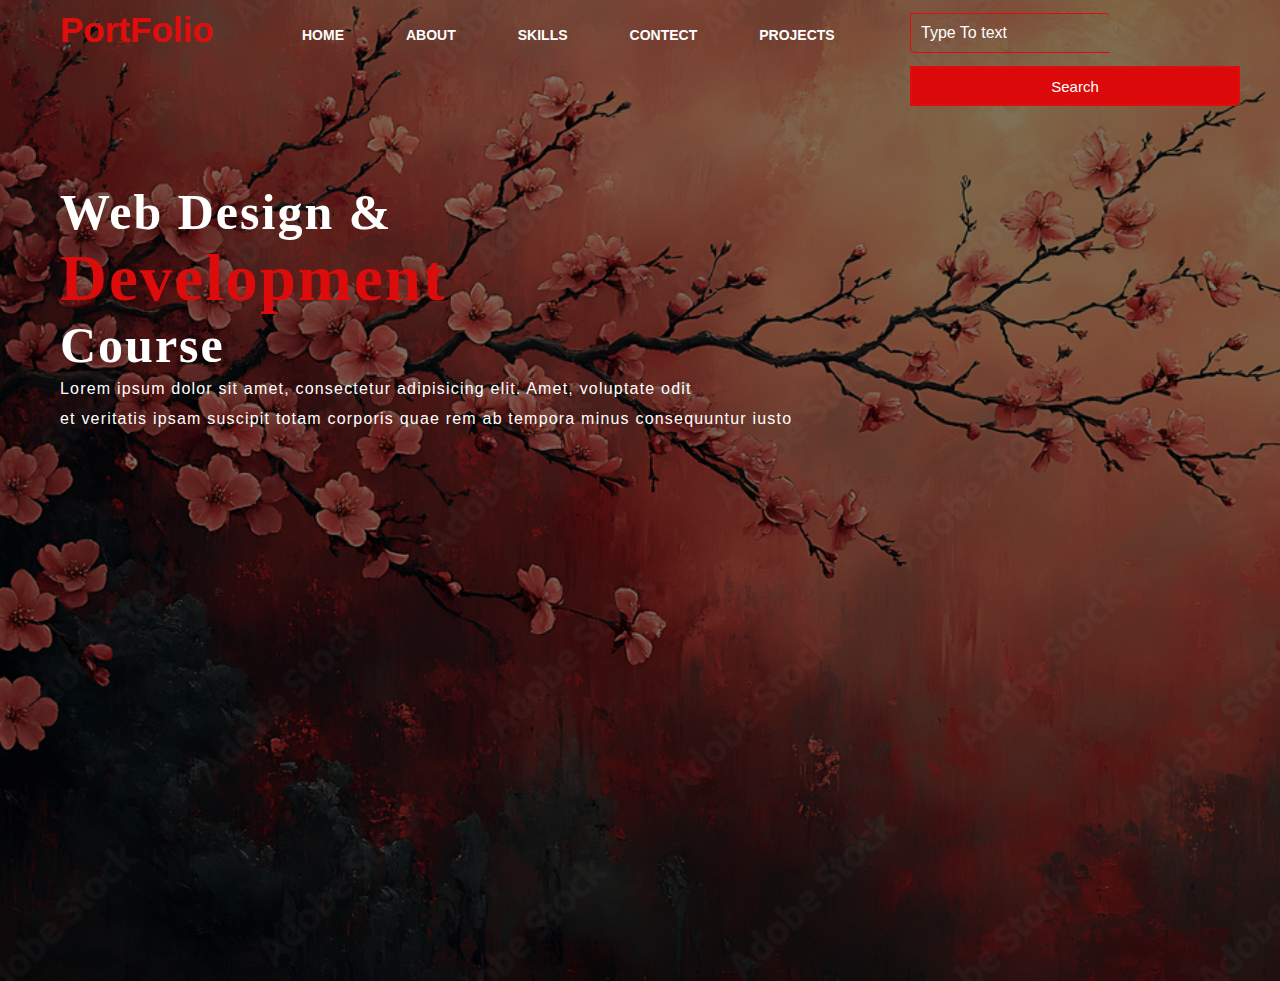
<file: docs/home.html>
<!DOCTYPE html>
<html lan="en">
    <head>
        <title>Webpage Design</title>
        <link rel="stylesheet" href="style.css">
        
    </head>
    <body>
        <div class="main">
            <div class="navbar">
                <div class="icon">
                    <h2 class="logo">PortFolio</h2>
                </div>

                <div class="menu">
                    <u1>
                        <li><a href="home.html">HOME</a></li>
                        <li><a href="about.html">ABOUT</a></li>
                        <li><a href="skills.html">SKILLS</a></li>
                        <li><a href="contect.html">CONTECT</a></li>
                        <li><a href="projects.html">PROJECTS</a></li>
                    </u1>
                </div>

                <div class="search">
                    <input class="srch" type="search" name="" placeholder="Type To text">
                    <a href="a"> <button class="btn">Search</button></a>
                </div>
            </div>

            <div class="content">
                <h1>Web Design & <br><span>Development</span> <br>Course</h1>
                <p class="per">Lorem ipsum dolor sit amet, consectetur adipisicing elit. Amet, voluptate odit 
                    <br> et veritatis ipsam suscipit totam corporis quae rem ab tempora minus consequuntur iusto 
                    <br></p>
</file>
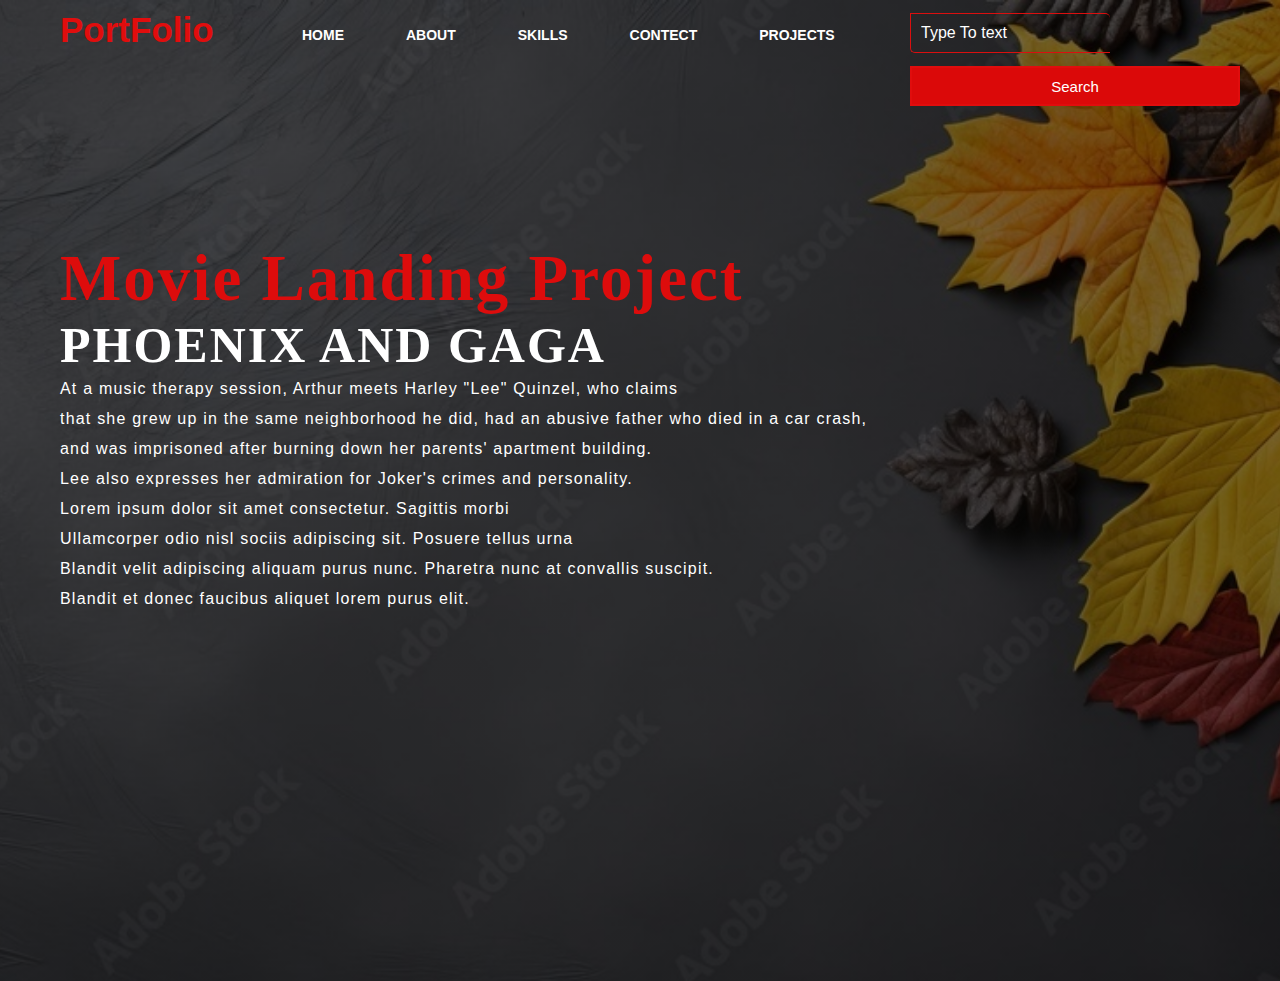
<file: docs/projects.html>
<!DOCTYPE html>
<html lan="en">
    <head>
        <title>Webpage Design</title>
        <link rel="stylesheet" href="5style.css">
        
    </head>
    <body>
        <div class="main">
            <div class="navbar">
                <div class="icon">
                    <h2 class="logo">PortFolio</h2>
                </div>

                <div class="menu">
                    <u1>
                        <li><a href="home.html">HOME</a></li>
                        <li><a href="about.html">ABOUT</a></li>
                        <li><a href="skills.html">SKILLS</a></li>
                        <li><a href="contect.html">CONTECT</a></li>
                        <li><a href="projects.html">PROJECTS</a></li>
                    </u1>
                </div>

                <div class="search">
                    <input class="srch" type="search" name="" placeholder="Type To text">
                    <a href="a"> <button class="btn">Search</button></a>
                </div>
            </div>

            <div class="content">
                <h1><br><span>Movie Landing Project</span><br>
                    <snap>PHOENIX AND GAGA</snap> <br></h1>
                <p class="per">At a music therapy session, Arthur meets Harley "Lee" Quinzel, who claims<br>
                     that she grew up in the same neighborhood he did, had an abusive father who died in a car crash,<br>
                      and was imprisoned after burning down her parents' apartment building.<br>
                       Lee also expresses her admiration for Joker's crimes and personality.<br>


                    Lorem ipsum dolor sit amet consectetur. Sagittis morbi <br>
                     Ullamcorper odio nisl sociis adipiscing sit. Posuere tellus urna<br>
                      Blandit velit adipiscing aliquam purus nunc. Pharetra nunc at convallis suscipit.<br>
                       Blandit et donec faucibus aliquet lorem purus elit.</p>
</file>
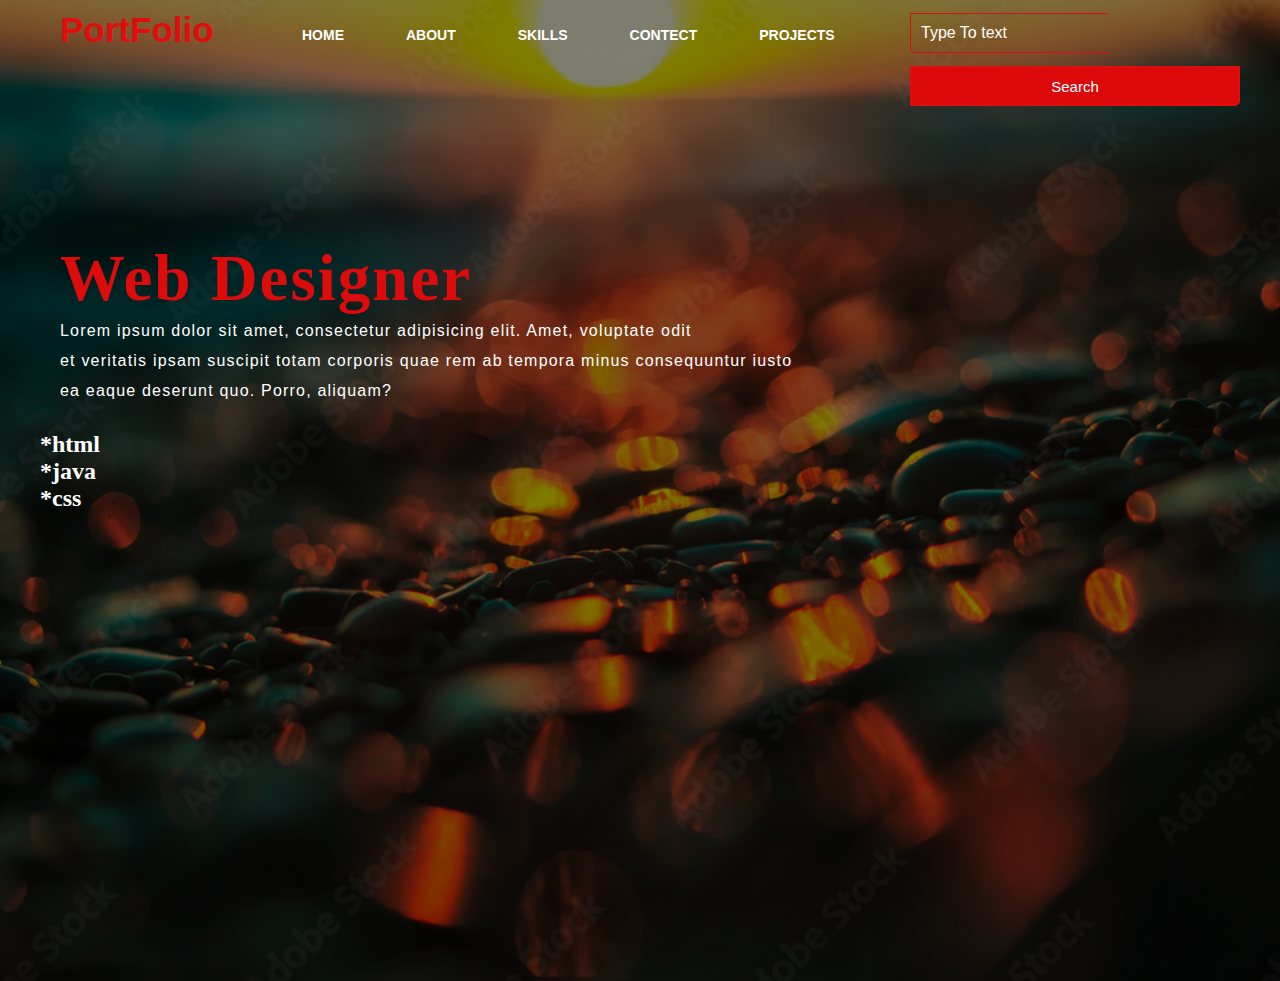
<file: docs/skills.html>
<!DOCTYPE html>
<html lan="en">
    <head>
        <title>Webpage Design</title>
        <link rel="stylesheet" href="ssstyle.css">
        
    </head>
    <body>
        <div class="main">
            <div class="navbar">
                <div class="icon">
                    <h2 class="logo">PortFolio</h2>
                </div>

                <div class="menu">
                    <u1>
                        <li><a href="home.html">HOME</a></li>
                        <li><a href="about.html">ABOUT</a></li>
                        <li><a href="skills.html">SKILLS</a></li>
                        <li><a href="contect.html">CONTECT</a></li>
                        <li><a href="projects.html">PROJECTS</a></li>
                    </u1>
                </div>

                <div class="search">
                    <input class="srch" type="search" name="" placeholder="Type To text">
                    <a href="a"> <button class="btn">Search</button></a>
                </div>
            </div>

            <div class="content">
                <h1><br><span>Web Designer</span> <br></h1>
                <p class="per">Lorem ipsum dolor sit amet, consectetur adipisicing elit. Amet, voluptate odit 
                    <br> et veritatis ipsam suscipit totam corporis quae rem ab tempora minus consequuntur iusto 
                    <br> ea eaque deserunt quo. Porro, aliquam?</p>
                     <h2>*html</h2>
                    <h2>*java</h2>
                    <h2>*css</h2>
</file>
<file: docs/style.css>
*{
    margin: 0;
    padding: 0;

}

.main{
    width: 100;
    background: linear-gradient(to top, rgba(0,0,0,0.5)50%, rgba(0,0,0,0.5)50%), url(1000_F.jpg);
    background-position: center;
    background-size: cover;
    height: 109vh;

}

.navbar{
    width: 1200px;
    height: 75px;
    margin: auto;

}

.icon{
    width: 200px;
    float: left;
    height: 70px;
}

.logo{
   color: #e10d0d; 
   font-size: 35px;
   font-family:Arial;
   padding-left: 20px;
   float: left;
   padding-top: 10px;

}

.menu{
    width: 400px;
    float: left;
    height: 70px;
}

u1{
    float: left;
    display: flex;
    justify-content: center;
    align-items: center;
}

u1 li{
    list-style: none;
    margin-left: 62px;
    margin-top: 27px;
    font-size: 14px;
}

u1 li a{
    text-decoration: none;
    color: #fff;
    font-family: Arial;
    font-weight: bold;
    transition: 0.4s ease-in-out;
}

u1 li a:hover{
    color: #e90d0d;
}

.search{
    width: 330px;
    float: left;
    margin-left: 270px;
}

.srch{
    font-family: 'Times New Roman';
    width: 200px;
    height: 40px;
    background: transparent;
    border: 1px solid #db0f0f;
    margin-top: 13px;
    color: #fff;
    border-right: none;
    font-size: 16px;
    float: left;
    padding: 10px;
    border-bottom-left-radius: 5px;
    border-top-right-radius: 5px;

}

.btn{
    width: 100%;
    height: 40px;
    background: #db0909;
    border: 2px solid #e00d0d;
    margin-top: 13px;
    color: #fff;
    font-size: 15px;
    border-bottom-right-radius: 5px;
    border-bottom-right-radius: 5px;
}

.btn:focus{
    outline: none;
}

.srch:focus{
    outline: none;
}

.content{
    width:1200px;
    height: auto;
    margin: auto;
    color: #fff;
    position: relative;
}

.content .per{
    padding-left: 20px;
    padding-bottom: 25px;
    font-family: Arial;
    letter-spacing: 1.2px;
    line-height: 30px;
}

.content h1{
    font-family: 'Times New Roman';
    font-size: 50px;
    padding-left: 20px;
    margin-top: 9%;
    letter-spacing: 2px;
}

.content .cn{
    width: 160px;
    height: 40px;
    background: #d90a0a;
    border: none;
    margin-bottom: 10px;
    margin-left: 20px;
    font-size: 18px;
    border-radius: 10px;
    cursor: pointer; 
}

.content .cn a{
    text-decoration: none;
    color: #000;
    transition: .3s ease;
}

.cn:hover{
    background-color: #fff;
}

.content span{
    color: #dd0c0c;
    font-size: 65px;
}

.form{
    width: 250px;
    height: 380px;
    background: linear-gradient(to top, rgba(0,0,0,0.8)50%,rgba(0,0,0,0.8)50%);
    position: absolute;
    top: -20px;
    left: 870px;
    border-radius: 10px;
    padding: 25px;
}

.form h2{
    width: 220px;
    font-family: sans-serif;
    text-align: center;
    color: #da0f0f;
    font-size: 22px;
    background-color: #fff;
    border-radius: 10px;
    margin: 2px;
    padding: 8px;
} 

.form input{
    width: 240px;
    height: 35px;
    background: transparent;
    border-bottom: 1px solid #de1414;
    border-top: none;
    border-right: none;
    border-left: none;
    color: #fff;
    font-size: 15px;
    letter-spacing: 1px;
    margin-top: 30px;
    font-family: sans-serif;
}

.form input:focus{
    outline: none;
}

::placeholder{
    color: #fff;
    font-family: Arial;
}

.btnn{
    width: 240px;
    height: 40px;
    background: #dc0a0a;
    border: none;
    margin-top: 30px;
    font-size: 18px;
    border-radius: 10px;
    cursor: pointer;
    color: #fff;
    transition: 0.4s ease;
}

.btnn:hover{
    background: #fff;
    color: #e50c0c;
}

.btnn a{
    text-decoration: none;
    color: #000;
    font-weight: bold;
}

.form .link{
    font-family: Arial, Helvetica, sans-serif;
    font-size: 17px;
    padding-top: 20px;
    text-align: center;
}

.form .link a{
    text-decoration: none;
    color: #dc0a0a;
}

.liw{
    padding-top: 15px;
    padding-bottom: 10px;
    text-align: center;
}

.icon a{
    text-decoration: none;
    color: #fff;
}

.icon ion-icon{
    color: #fff;
    font-size: 30px;
    padding-left: 14px;
    padding-top: 5px;
}
</file>
<file: docs/5style.css>
*{
    margin: 0;
    padding: 0;

}

.main{
    width: 100;
    background: linear-gradient(to top, rgba(0,0,0,0.5)50%, rgba(0,0,0,0.5)50%), url(1000_F_691172113_Fzk.jpg);
    background-position: center;
    background-size: cover;
    height: 109vh;

}

.navbar{
    width: 1200px;
    height: 75px;
    margin: auto;

}

.icon{
    width: 200px;
    float: left;
    height: 70px;
}

.logo{
   color: #e10d0d; 
   font-size: 35px;
   font-family:Arial;
   padding-left: 20px;
   float: left();
   padding-top: 10px;

}

.menu{
    width: 400px;
    float: left;
    height: 70px;
}

u1{
    float: left;
    display: flex;
    justify-content: center;
    align-items: center;
}

u1 li{
    list-style: none;
    margin-left: 62px;
    margin-top: 27px;
    font-size: 14px;
}

u1 li a{
    text-decoration: none;
    color: #fff;
    font-family: Arial;
    font-weight: bold;
    transition: 0.4s ease-in-out;
}

u1 li a:hover{
    color: #e90d0d;
}

.search{
    width: 330px;
    float: left;
    margin-left: 270px;
}

.srch{
    font-family: 'Times New Roman';
    width: 200px;
    height: 40px;
    background: transparent;
    border: 1px solid #db0f0f;
    margin-top: 13px;
    color: #fff;
    border-right: none;
    font-size: 16px;
    float: left;
    padding: 10px;
    border-bottom-left-radius: 5px;
    border-top-right-radius: 5px;

}

.btn{
    width: 100%;
    height: 40px;
    background: #db0909;
    border: 2px solid #e00d0d;
    margin-top: 13px;
    color: #fff;
    font-size: 15px;
    border-bottom-right-radius: 5px;
    border-bottom-right-radius: 5px;
}

.btn:focus{
    outline: none;
}

.srch:focus{
    outline: none;
}

.content{
    width:1200px;
    height: auto;
    margin: auto;
    color: #fff;
    position: relative;
}

.content .per{
    padding-left: 20px;
    padding-bottom: 25px;
    font-family: Arial;
    letter-spacing: 1.2px;
    line-height: 30px;
}

.content h1{
    font-family: 'Times New Roman';
    font-size: 50px;
    padding-left: 20px;
    margin-top: 9%;
    letter-spacing: 2px;
}

.content .cn{
    width: 160px;
    height: 40px;
    background: #d90a0a;
    border: none;
    margin-bottom: 10px;
    margin-left: 20px;
    font-size: 18px;
    border-radius: 10px;
    cursor: pointer; 
}

.content .cn a{
    text-decoration: none;
    color: #000;
    transition: .3s ease;
}

.cn:hover{
    background-color: #fff;
}

.content span{
    color: #dd0c0c;
    font-size: 65px;
}

.form{
    width: 250px;
    height: 380px;
    background: linear-gradient(to top, rgba(0,0,0,0.8)50%,rgba(0,0,0,0.8)50%);
    position: absolute;
    top: -20px;
    left: 870px;
    border-radius: 10px;
    padding: 25px;
}

.form h2{
    width: 220px;
    font-family: sans-serif;
    text-align: center;
    color: #da0f0f;
    font-size: 22px;
    background-color: #fff;
    border-radius: 10px;
    margin: 2px;
    padding: 8px;
} 

.form input{
    width: 240px;
    height: 35px;
    background: transparent;
    border-bottom: 1px solid #de1414;
    border-top: none;
    border-right: none;
    border-left: none;
    color: #fff;
    font-size: 15px;
    letter-spacing: 1px;
    margin-top: 30px;
    font-family: sans-serif;
}

.form input:focus{
    outline: none;
}

::placeholder{
    color: #fff;
    font-family: Arial;
}

.btnn{
    width: 240px;
    height: 40px;
    background: #dc0a0a;
    border: none;
    margin-top: 30px;
    font-size: 18px;
    border-radius: 10px;
    cursor: pointer;
    color: #fff;
    transition: 0.4s ease;
}

.btnn:hover{
    background: #fff;
    color: #e50c0c;
}

.btnn a{
    text-decoration: none;
    color: #000;
    font-weight: bold;
}

.form .link{
    font-family: Arial, Helvetica, sans-serif;
    font-size: 17px;
    padding-top: 20px;
    text-align: center;
}

.form .link a{
    text-decoration: none;
    color: #dc0a0a;
}

.liw{
    padding-top: 15px;
    padding-bottom: 10px;
    text-align: center;
}

.icon a{
    text-decoration: none;
    color: #fff;
}

.icon ion-icon{
    color: #fff;
    font-size: 30px;
    padding-left: 14px;
    padding-top: 5px;
}
</file>
<file: docs/ssstyle.css>
*{
    margin: 0;
    padding: 0;

}

.main{
    width: 100;
    background: linear-gradient(to top, rgba(0,0,0,0.5)50%, rgba(0,0,0,0.5)50%), url(1000_F_5454.jpg);
    background-position: center;
    background-size: cover;
    height: 109vh;

}

.navbar{
    width: 1200px;
    height: 75px;
    margin: auto;

}

.icon{
    width: 200px;
    float: left;
    height: 70px;
}

.logo{
   color: #e10d0d; 
   font-size: 35px;
   font-family:Arial;
   padding-left: 20px;
   float: left;
   padding-top: 10px;

}

.menu{
    width: 400px;
    float: left;
    height: 70px;
}

u1{
    float: left;
    display: flex;
    justify-content: center;
    align-items: center;
}

u1 li{
    list-style: none;
    margin-left: 62px;
    margin-top: 27px;
    font-size: 14px;
}

u1 li a{
    text-decoration: none;
    color: #fff;
    font-family: Arial;
    font-weight: bold;
    transition: 0.4s ease-in-out;
}

u1 li a:hover{
    color: #e90d0d;
}

.search{
    width: 330px;
    float: left;
    margin-left: 270px;
}

.srch{
    font-family: 'Times New Roman';
    width: 200px;
    height: 40px;
    background: transparent;
    border: 1px solid #db0f0f;
    margin-top: 13px;
    color: #fff;
    border-right: none;
    font-size: 16px;
    float: left;
    padding: 10px;
    border-bottom-left-radius: 5px;
    border-top-right-radius: 5px;

}

.btn{
    width: 100%;
    height: 40px;
    background: #db0909;
    border: 2px solid #e00d0d;
    margin-top: 13px;
    color: #fff;
    font-size: 15px;
    border-bottom-right-radius: 5px;
    border-bottom-right-radius: 5px;
}

.btn:focus{
    outline: none;
}

.srch:focus{
    outline: none;
}

.content{
    width:1200px;
    height: auto;
    margin: auto;
    color: #fff;
    position: relative;
}

.content .per{
    padding-left: 20px;
    padding-bottom: 25px;
    font-family: Arial;
    letter-spacing: 1.2px;
    line-height: 30px;
}

.content h1{
    font-family: 'Times New Roman';
    font-size: 50px;
    padding-left: 20px;
    margin-top: 9%;
    letter-spacing: 2px;
}

.content .cn{
    width: 160px;
    height: 40px;
    background: #d90a0a;
    border: none;
    margin-bottom: 10px;
    margin-left: 20px;
    font-size: 18px;
    border-radius: 10px;
    cursor: pointer; 
}

.content .cn a{
    text-decoration: none;
    color: #000;
    transition: .3s ease;
}

.cn:hover{
    background-color: #fff;
}

.content span{
    color: #dd0c0c;
    font-size: 65px;
}

.form{
    width: 250px;
    height: 380px;
    background: linear-gradient(to top, rgba(0,0,0,0.8)50%,rgba(0,0,0,0.8)50%);
    position: absolute;
    top: -20px;
    left: 870px;
    border-radius: 10px;
    padding: 25px;
}

.form h2{
    width: 220px;
    font-family: sans-serif;
    text-align: center;
    color: #da0f0f;
    font-size: 22px;
    background-color: #fff;
    border-radius: 10px;
    margin: 2px;
    padding: 8px;
} 

.form input{
    width: 240px;
    height: 35px;
    background: transparent;
    border-bottom: 1px solid #de1414;
    border-top: none;
    border-right: none;
    border-left: none;
    color: #fff;
    font-size: 15px;
    letter-spacing: 1px;
    margin-top: 30px;
    font-family: sans-serif;
}

.form input:focus{
    outline: none;
}

::placeholder{
    color: #fff;
    font-family: Arial;
}

.btnn{
    width: 240px;
    height: 40px;
    background: #dc0a0a;
    border: none;
    margin-top: 30px;
    font-size: 18px;
    border-radius: 10px;
    cursor: pointer;
    color: #fff;
    transition: 0.4s ease;
}

.btnn:hover{
    background: #fff;
    color: #e50c0c;
}

.btnn a{
    text-decoration: none;
    color: #000;
    font-weight: bold;
}

.form .link{
    font-family: Arial, Helvetica, sans-serif;
    font-size: 17px;
    padding-top: 20px;
    text-align: center;
}

.form .link a{
    text-decoration: none;
    color: #dc0a0a;
}

.liw{
    padding-top: 15px;
    padding-bottom: 10px;
    text-align: center;
}

.icon a{
    text-decoration: none;
    color: #fff;
}

.icon ion-icon{
    color: #fff;
    font-size: 30px;
    padding-left: 14px;
    padding-top: 5px;
}
</file>
